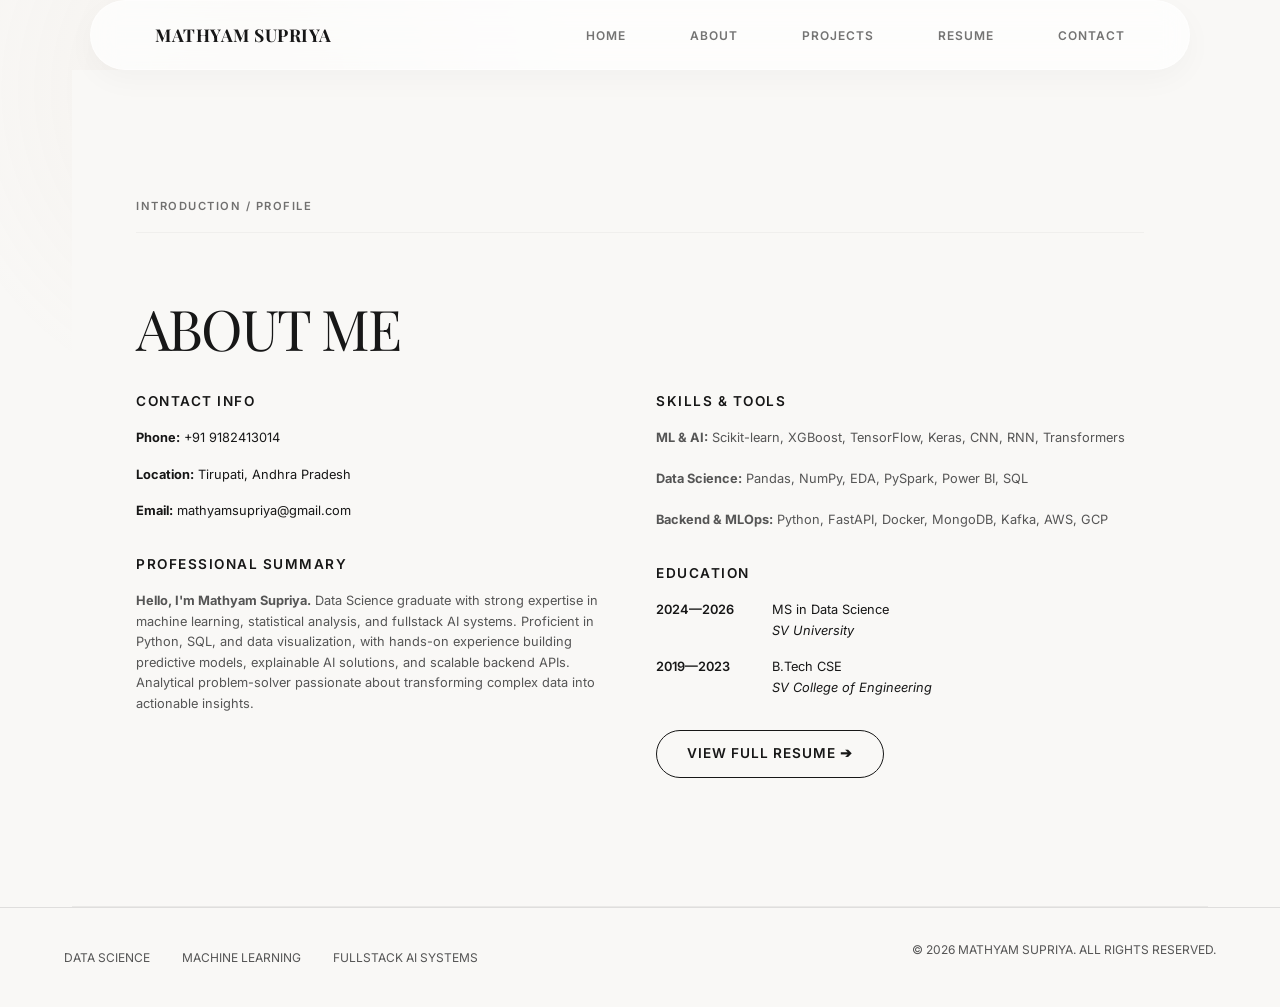
<file: pages/about.html>
<!DOCTYPE html>
<html lang="en">
<head>
    <meta charset="UTF-8">
    <meta name="viewport" content="width=device-width, initial-scale=1.0">
    <title>About | Mathyam Supriya</title>
    <link rel="stylesheet" href="/assets/css/main.css">
    <link rel="stylesheet" href="/assets/css/layout.css">
    <link rel="stylesheet" href="/assets/css/components.css">
    <link rel="stylesheet" href="/assets/css/responsive.css">
</head>
<body>

    <div id="header-placeholder"></div>

    <main class="portfolio-wrapper">
        <div class="spread">
            <section class="page">
                <header class="hero-header">
                    <span>Introduction / Profile</span>
                </header>
                
                <h2 class="mb-lg" style="position: relative; z-index: 20;">ABOUT ME</h2>
                
                <div class="grid-2">
                    <div>
                        <h3>Contact Info</h3>
                        <ul class="list-clean mb-md text-small">
                            <li><strong>Phone:</strong> +91 9182413014</li>
                            <li><strong>Location:</strong> Tirupati, Andhra Pradesh</li>
                            <li><strong>Email:</strong> mathyamsupriya@gmail.com</li>
                        </ul>
                        
                        <h3>Professional Summary</h3>
                        <p class="text-small">
                            <strong>Hello, I'm Mathyam Supriya.</strong> Data Science graduate with strong expertise in machine learning, statistical analysis, and fullstack AI systems. Proficient in Python, SQL, and data visualization, with hands-on experience building predictive models, explainable AI solutions, and scalable backend APIs. Analytical problem-solver passionate about transforming complex data into actionable insights.
                        </p>
                    </div>
                    <div>
                        <h3>Skills & Tools</h3>
                        <p class="text-small mb-md">
                            <strong>ML & AI:</strong> Scikit-learn, XGBoost, TensorFlow, Keras, CNN, RNN, Transformers<br><br>
                            <strong>Data Science:</strong> Pandas, NumPy, EDA, PySpark, Power BI, SQL<br><br>
                            <strong>Backend & MLOps:</strong> Python, FastAPI, Docker, MongoDB, Kafka, AWS, GCP
                        </p>
                        
                        <h3>Education</h3>
                        <dl class="text-small mb-md">
                            <div class="dl-row">
                                <dt>2024—2026</dt>
                                <dd>MS in Data Science<br><em>SV University</em></dd>
                            </div>
                            <div class="dl-row">
                                <dt>2019—2023</dt>
                                <dd>B.Tech CSE<br><em>SV College of Engineering</em></dd>
                            </div>
                        </dl>
                        
                        <div style="margin-top: 2rem;">
                            <a href="/pages/resume.html" class="btn">View Full Resume ➔</a>
                        </div>
                    </div>
                </div>
            </section>
        </div>
    </main>

    <div id="footer-placeholder"></div>
    <script src="/assets/js/main.js"></script>
</body>
</html>
</file>
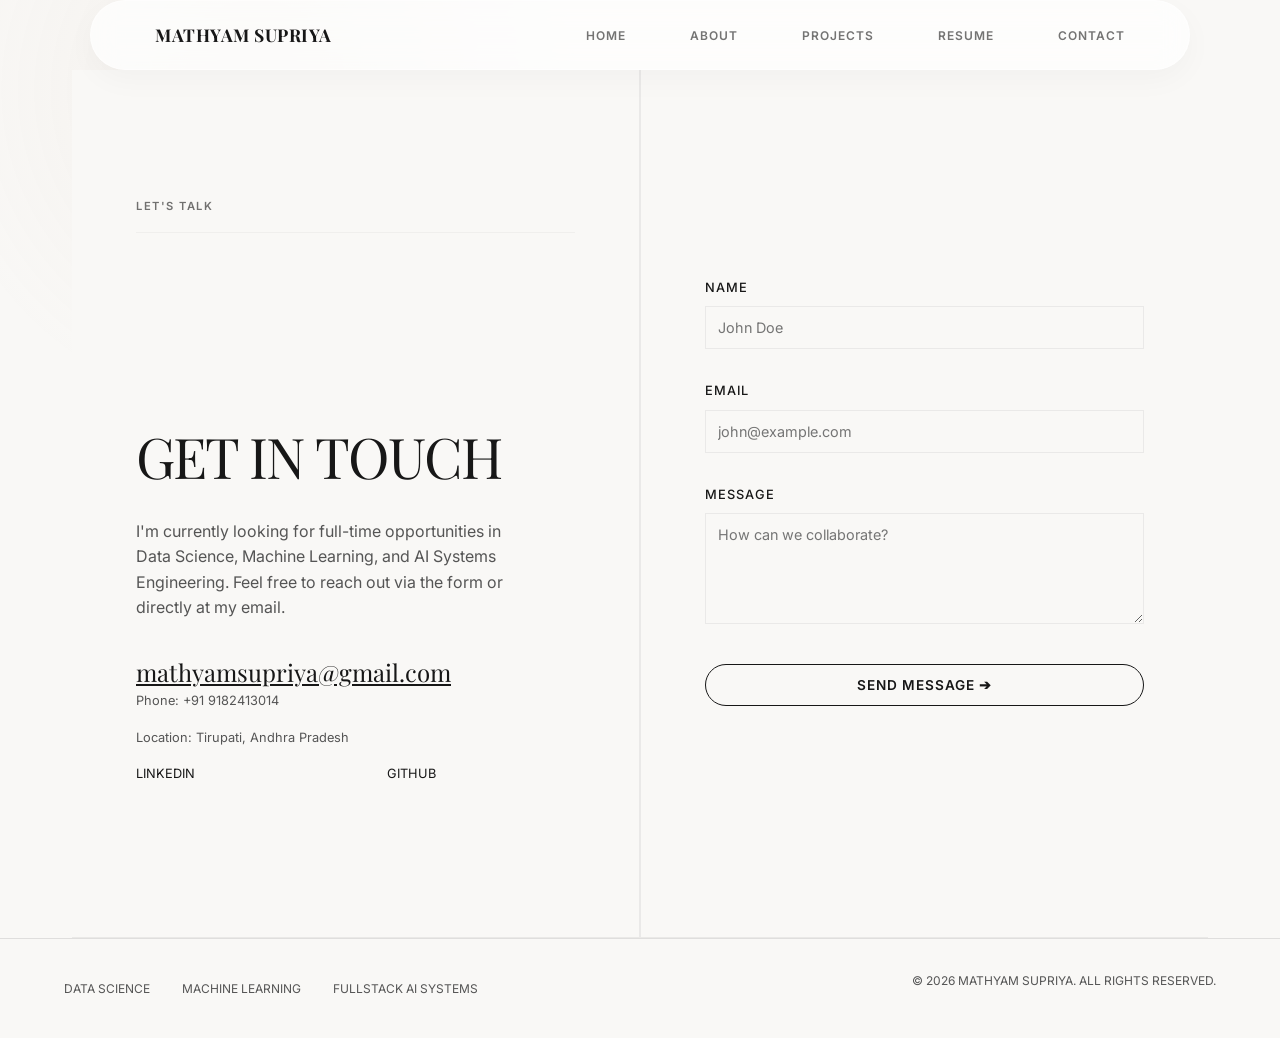
<file: pages/contact.html>
<!DOCTYPE html>
<html lang="en">
<head>
    <meta charset="UTF-8">
    <meta name="viewport" content="width=device-width, initial-scale=1.0">
    <title>Contact | Mathyam Supriya</title>
    <link rel="stylesheet" href="/assets/css/main.css">
    <link rel="stylesheet" href="/assets/css/layout.css">
    <link rel="stylesheet" href="/assets/css/components.css">
    <link rel="stylesheet" href="/assets/css/responsive.css">
</head>
<body>

    <div id="header-placeholder"></div>

    <main class="portfolio-wrapper">
        <div class="spread">
            <section class="page" style="flex: 1; border-right: 1px solid var(--color-border);">
                <header class="hero-header">
                    <span>Let's Talk</span>
                </header>
                
                <h2 class="mb-md mt-xl">GET IN TOUCH</h2>
                
                <p class="mb-lg" style="max-width: 400px; margin-bottom: 2rem;">
                    I'm currently looking for full-time opportunities in Data Science, Machine Learning, and AI Systems Engineering. Feel free to reach out via the form or directly at my email.
                </p>
                
                <div class="mb-lg" style="font-family: var(--font-serif); font-size: clamp(1.2rem, 2vw, 1.5rem);">
                    <a href="mailto:mathyamsupriya@gmail.com" style="text-decoration: underline;">mathyamsupriya@gmail.com</a>
                </div>

                <div class="mb-lg text-small">
                    <p>Phone: +91 9182413014</p>
                    <p>Location: Tirupati, Andhra Pradesh</p>
                </div>
                
                <ul class="list-clean list-flex-row" style="max-width: 300px; border: none; font-size: 0.8rem; font-family: var(--font-sans); text-transform: uppercase;">
                    <li><a href="https://linkedin.com">LinkedIn</a></li>
                    <li><a href="https://github.com">GitHub</a></li>
                </ul>
            </section>
            
            <section class="page" style="flex: 1;">
                <div style="max-width: 500px; margin: 0 auto; width: 100%; padding-top: 5rem;">
                    <form id="contactForm" class="contact-form">
                        <div class="form-group mb-md">
                            <label for="name" class="text-small text-uppercase">Name</label>
                            <input type="text" id="name" name="name" required class="form-control" placeholder="John Doe">
                        </div>
                        
                        <div class="form-group mb-md">
                            <label for="email" class="text-small text-uppercase">Email</label>
                            <input type="email" id="email" name="email" required class="form-control" placeholder="john@example.com">
                        </div>
                        
                        <div class="form-group mb-md">
                            <label for="message" class="text-small text-uppercase">Message</label>
                            <textarea id="message" name="message" required class="form-control" rows="5" placeholder="How can we collaborate?"></textarea>
                        </div>
                        
                        <button type="submit" class="btn w-100" id="submitBtn">Send Message ➔</button>
                        
                        <div id="formStatus" class="form-status mt-md text-small"></div>
                    </form>
                </div>
            </section>
        </div>
    </main>

    <div id="footer-placeholder"></div>
    <script src="/assets/js/main.js"></script>
    <script>
        document.getElementById('contactForm').addEventListener('submit', async (e) => {
            e.preventDefault();
            const btn = document.getElementById('submitBtn');
            const statusNode = document.getElementById('formStatus');
            const form = e.target;
            
            btn.textContent = 'Sending...';
            btn.disabled = true;
            statusNode.innerHTML = '';
            
            const payload = {
                name: form.name.value,
                email: form.email.value,
                message: form.message.value
            };
            
            try {
                const response = await fetch('/api/contact', {
                    method: 'POST',
                    headers: { 'Content-Type': 'application/json' },
                    body: JSON.stringify(payload)
                });
                
                const data = await response.json();
                
                if (response.ok) {
                    statusNode.innerHTML = `<span style="color: #2e7d32;">✔ ${data.message}</span>`;
                    form.reset();
                } else {
                    statusNode.innerHTML = `<span style="color: #c62828;">✖ ${data.error || 'Something went wrong.'}</span>`;
                }
            } catch (err) {
                statusNode.innerHTML = `<span style="color: #c62828;">✖ Connection error. Try again later.</span>`;
            } finally {
                btn.textContent = 'Send Message ➔';
                btn.disabled = false;
            }
        });
    </script>
</body>
</html>
</file>
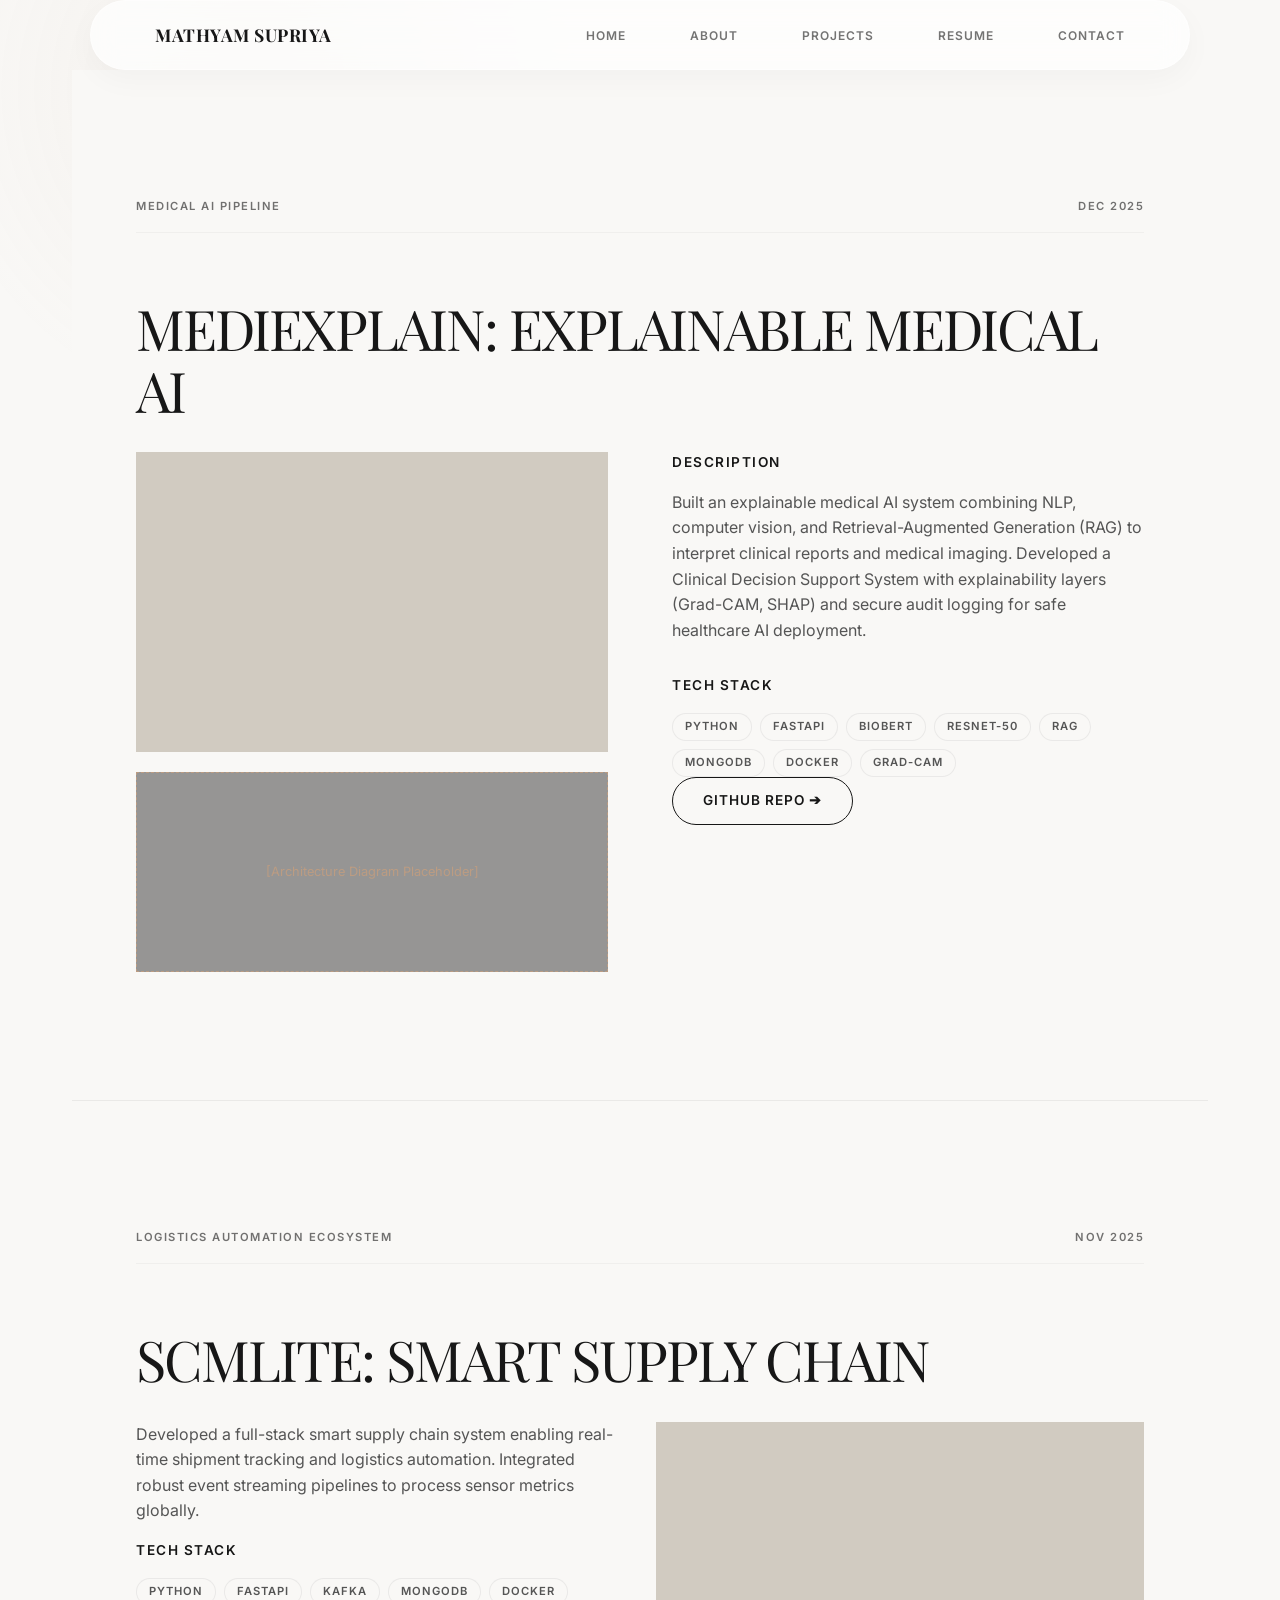
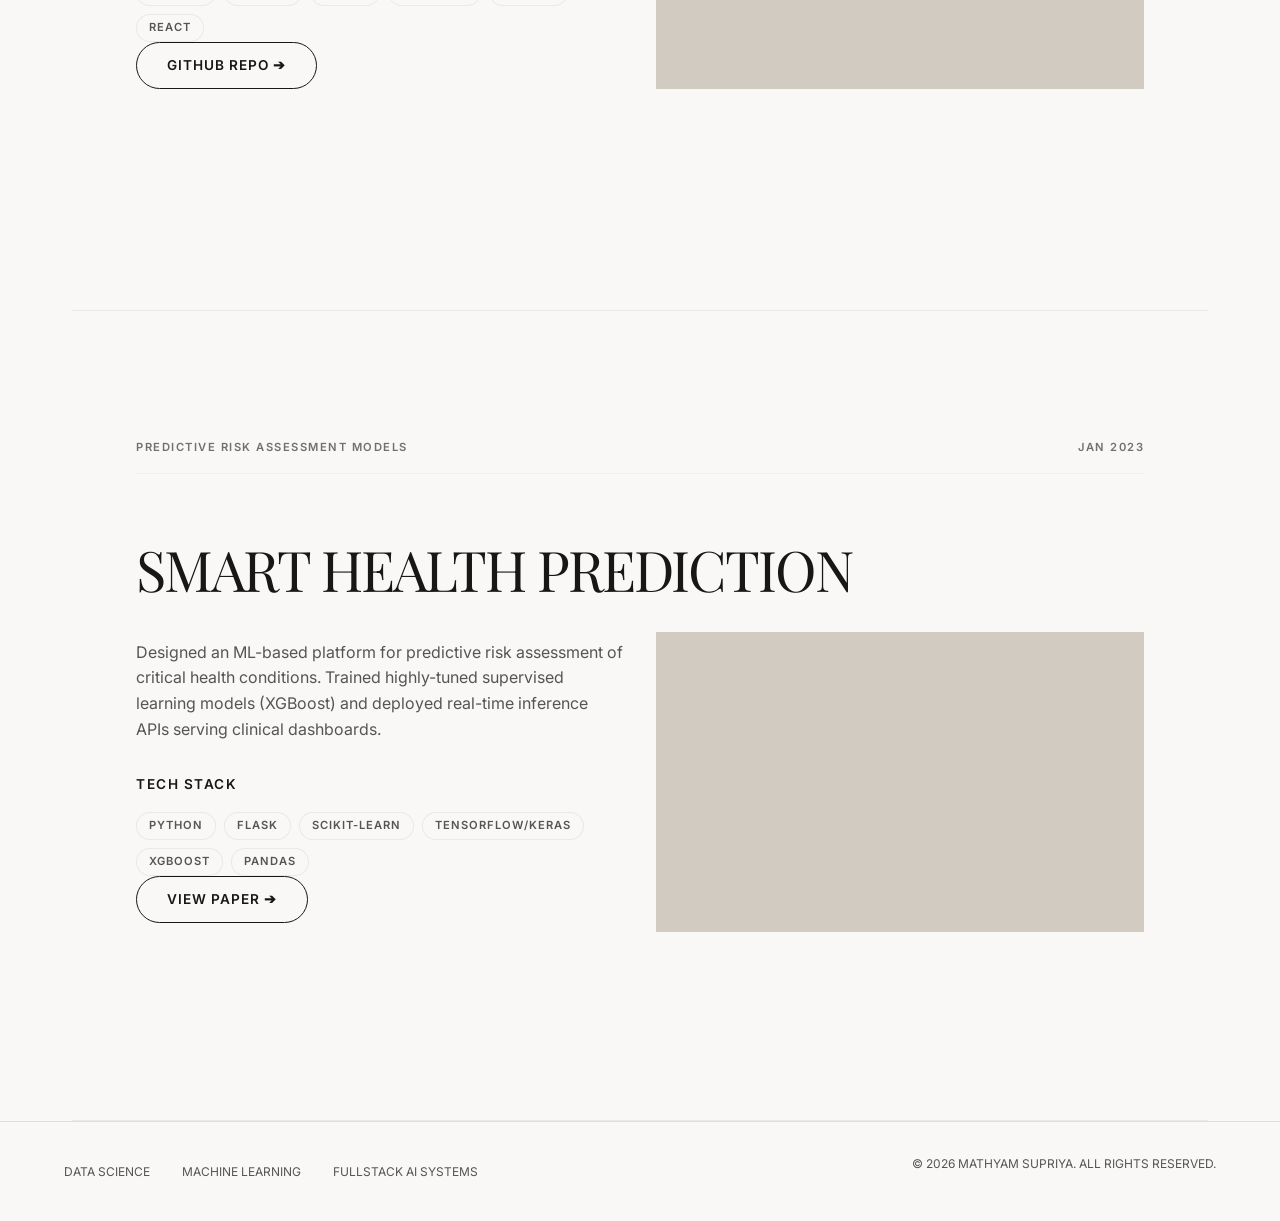
<file: pages/projects.html>
<!DOCTYPE html>
<html lang="en">
<head>
    <meta charset="UTF-8">
    <meta name="viewport" content="width=device-width, initial-scale=1.0">
    <title>Projects | Mathyam Supriya</title>
    <link rel="stylesheet" href="/assets/css/main.css">
    <link rel="stylesheet" href="/assets/css/layout.css">
    <link rel="stylesheet" href="/assets/css/components.css">
    <link rel="stylesheet" href="/assets/css/responsive.css">
</head>
<body>

    <div id="header-placeholder"></div>

    <main class="portfolio-wrapper">
        <div class="spread">
            <section class="page">
                <header class="hero-header">
                    <span>Medical AI Pipeline</span>
                    <span>Dec 2025</span>
                </header>
                
                <h2 class="mb-lg">MEDIEXPLAIN: EXPLAINABLE MEDICAL AI</h2>
                
                <div style="display: flex; gap: var(--spacing-lg); flex-wrap: wrap;">
                    <div style="flex: 1; min-width: 350px;">
                        <div class="image-placeholder" style="height: 300px; background-image: url('https://images.unsplash.com/photo-1576091160399-112ba8d25d1d?q=80&w=800&auto=format&fit=crop');"></div>
                        <div class="image-placeholder" style="height: 200px; margin-top: 20px; background: rgba(0,0,0,0.4); display: flex; align-items: center; justify-content: center; border: 1px dashed var(--color-accent);">
                            <span class="text-small" style="color: var(--color-accent);">[Architecture Diagram Placeholder]</span>
                        </div>
                    </div>
                    <div style="flex: 1; min-width: 350px;">
                        <h3>Description</h3>
                        <p class="mb-md">Built an explainable medical AI system combining NLP, computer vision, and Retrieval-Augmented Generation (RAG) to interpret clinical reports and medical imaging. Developed a Clinical Decision Support System with explainability layers (Grad-CAM, SHAP) and secure audit logging for safe healthcare AI deployment.</p>
                        
                        <h3 class="mt-lg">Tech Stack</h3>
                        <div class="badge-container mb-lg">
                            <span class="badge">Python</span>
                            <span class="badge">FastAPI</span>
                            <span class="badge">BioBERT</span>
                            <span class="badge">ResNet-50</span>
                            <span class="badge">RAG</span>
                            <span class="badge">MongoDB</span>
                            <span class="badge">Docker</span>
                            <span class="badge">Grad-CAM</span>
                        </div>

                        <div style="display: flex; gap: 15px;">
                            <a href="https://github.com/Suppu1007/MediExplain" target="_blank" class="btn">GitHub Repo ➔</a>
                        </div>
                    </div>
                </div>
            </section>
        </div>
        
        <div class="spread">
            <section class="page">
                <header class="hero-header">
                    <span>Logistics Automation Ecosystem</span>
                    <span>Nov 2025</span>
                </header>
                <h2 class="mb-md">SCMLITE: SMART SUPPLY CHAIN</h2>
                
                <div class="grid-2">
                    <div>
                        <p class="mb-sm">Developed a full-stack smart supply chain system enabling real-time shipment tracking and logistics automation. Integrated robust event streaming pipelines to process sensor metrics globally.</p>
                        
                        <h3 class="mt-lg">Tech Stack</h3>
                        <div class="badge-container mb-lg">
                            <span class="badge">Python</span>
                            <span class="badge">FastAPI</span>
                            <span class="badge">Kafka</span>
                            <span class="badge">MongoDB</span>
                            <span class="badge">Docker</span>
                            <span class="badge">React</span>
                        </div>
                        
                        <div style="display: flex; gap: 15px;">
                            <a href="https://github.com/Suppu1007/SCMLite" target="_blank" class="btn">GitHub Repo ➔</a>
                        </div>
                    </div>
                    <div>
                        <div class="image-placeholder" style="height: 100%; min-height: 250px; background-image: url('https://images.unsplash.com/photo-1586528116311-ad8ed7c82631?q=80&w=800&auto=format&fit=crop');"></div>
                    </div>
                </div>
            </section>
        </div>

        <div class="spread">
            <section class="page">
                <header class="hero-header">
                    <span>Predictive Risk Assessment Models</span>
                    <span>Jan 2023</span>
                </header>
                <h2 class="mb-md">SMART HEALTH PREDICTION</h2>
                <div class="grid-2">
                    <div style="display: flex; flex-direction: column; justify-content: center;">
                        <p class="mb-md">Designed an ML-based platform for predictive risk assessment of critical health conditions. Trained highly-tuned supervised learning models (XGBoost) and deployed real-time inference APIs serving clinical dashboards.</p>
                        
                        <h3 class="mt-md">Tech Stack</h3>
                        <div class="badge-container mb-lg">
                            <span class="badge">Python</span>
                            <span class="badge">Flask</span>
                            <span class="badge">Scikit-learn</span>
                            <span class="badge">TensorFlow/Keras</span>
                            <span class="badge">XGBoost</span>
                            <span class="badge">Pandas</span>
                        </div>
                        
                        <div>
                            <a href="#" class="btn">View Paper ➔</a>
                        </div>
                    </div>
                    <div>
                        <div class="image-placeholder" style="height: 100%; min-height: 300px; background-image: url('https://images.unsplash.com/photo-1530497610245-94d3c16cda28?q=80&w=800&auto=format&fit=crop');"></div>
                    </div>
                </div>
            </section>
        </div>
    </main>

    <div id="footer-placeholder"></div>
    <script src="/assets/js/main.js"></script>
</body>
</html>
</file>
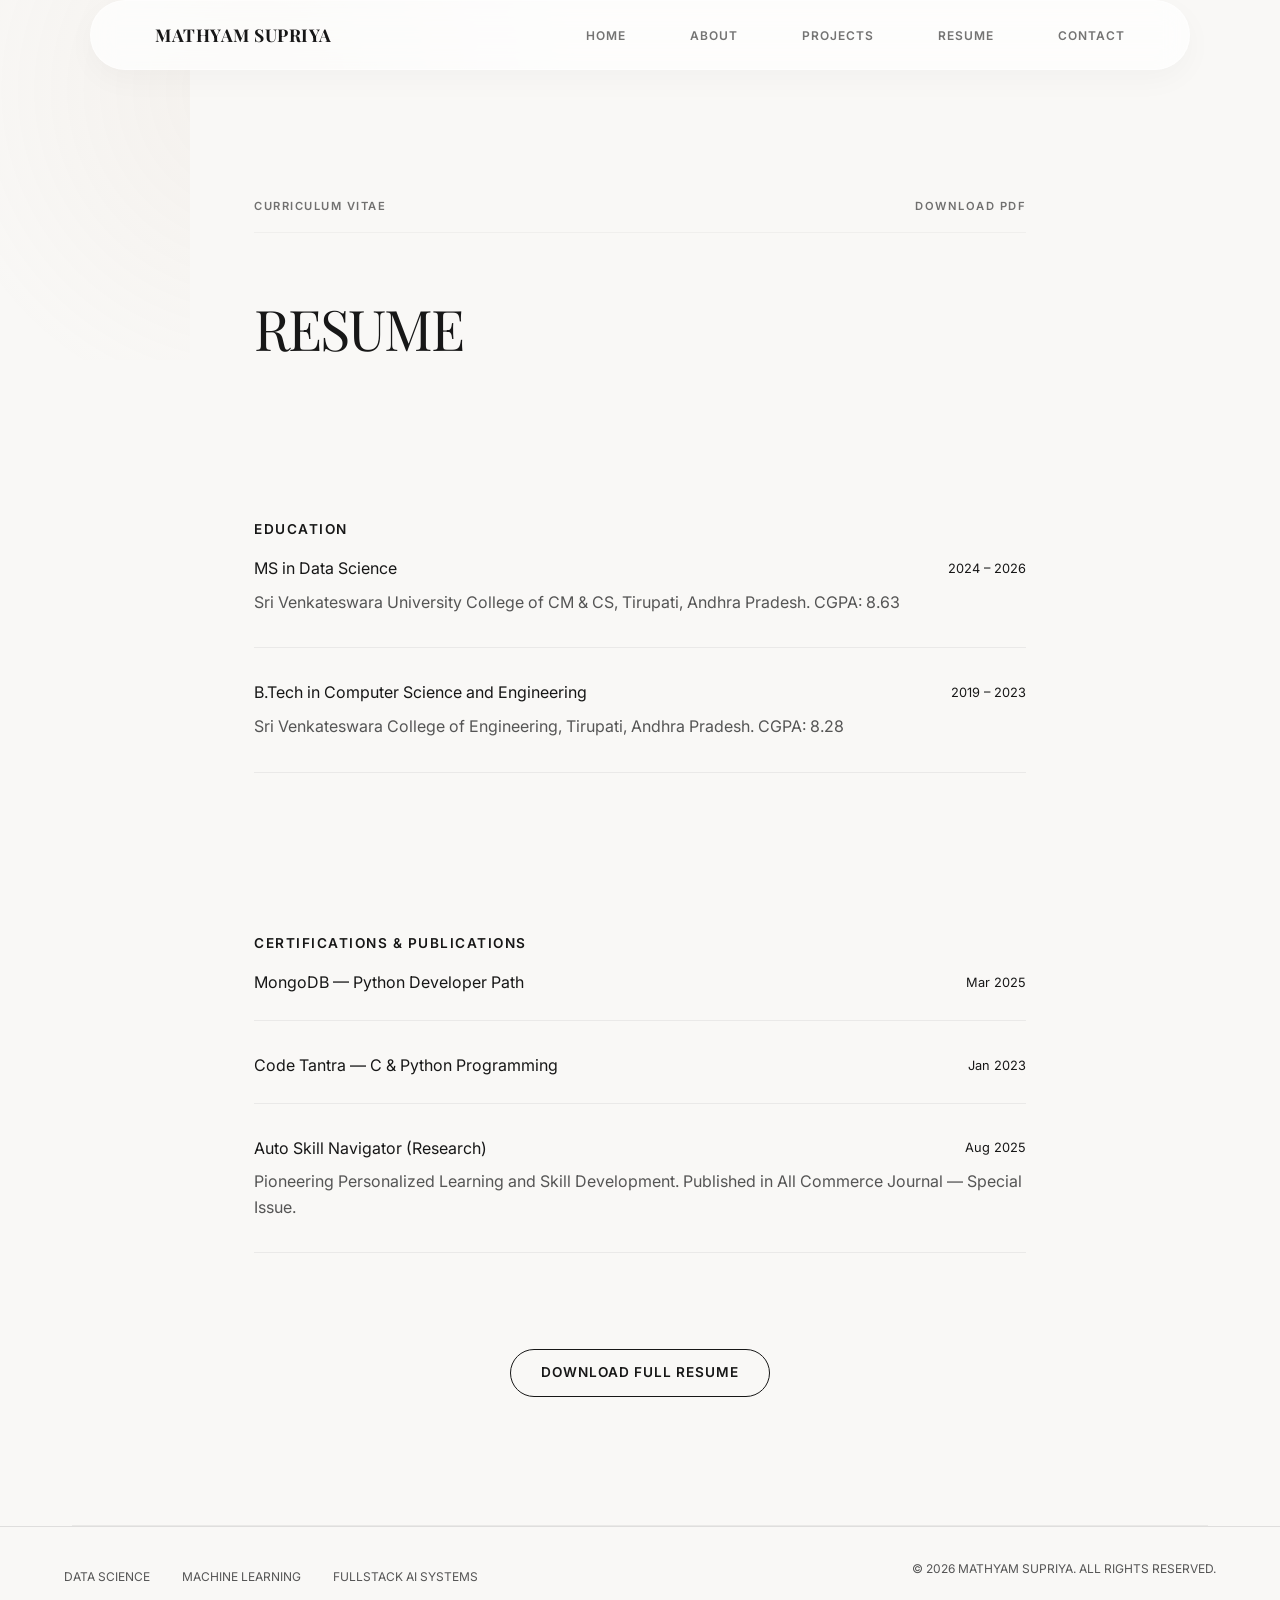
<file: pages/resume.html>
<!DOCTYPE html>
<html lang="en">
<head>
    <meta charset="UTF-8">
    <meta name="viewport" content="width=device-width, initial-scale=1.0">
    <title>Resume | Mathyam Supriya</title>
    <link rel="stylesheet" href="/assets/css/main.css">
    <link rel="stylesheet" href="/assets/css/layout.css">
    <link rel="stylesheet" href="/assets/css/components.css">
    <link rel="stylesheet" href="/assets/css/responsive.css">
</head>
<body>

    <div id="header-placeholder"></div>

    <main class="portfolio-wrapper">
        <div class="spread">
            <section class="page" style="margin: 0 auto; max-width: 900px; border: none;">
                <header class="hero-header">
                    <span>Curriculum Vitae</span>
                    <span>Download PDF</span>
                </header>
                
                <h2 class="mb-lg">RESUME</h2>
                
                <h3 class="mt-xl">Education</h3>
                <div class="mb-lg">
                    <div style="margin-bottom: var(--spacing-md); border-bottom: 1px solid var(--color-border); padding-bottom: var(--spacing-sm);">
                        <div class="list-flex-row" style="border: none;">
                            <h4 class="font-sans">MS in Data Science</h4>
                            <span class="text-small">2024 – 2026</span>
                        </div>
                        <p>Sri Venkateswara University College of CM & CS, Tirupati, Andhra Pradesh. CGPA: 8.63</p>
                    </div>
                    
                    <div style="margin-bottom: var(--spacing-md); border-bottom: 1px solid var(--color-border); padding-bottom: var(--spacing-sm);">
                        <div class="list-flex-row" style="border: none;">
                            <h4 class="font-sans">B.Tech in Computer Science and Engineering</h4>
                            <span class="text-small">2019 – 2023</span>
                        </div>
                        <p>Sri Venkateswara College of Engineering, Tirupati, Andhra Pradesh. CGPA: 8.28</p>
                    </div>
                </div>

                <h3 class="mt-xl">Certifications & Publications</h3>
                <div class="mb-lg">
                    <div style="margin-bottom: var(--spacing-md); border-bottom: 1px solid var(--color-border); padding-bottom: var(--spacing-sm);">
                        <div class="list-flex-row" style="border: none;">
                            <h4 class="font-sans">MongoDB — Python Developer Path</h4>
                            <span class="text-small">Mar 2025</span>
                        </div>
                    </div>
                    <div style="margin-bottom: var(--spacing-md); border-bottom: 1px solid var(--color-border); padding-bottom: var(--spacing-sm);">
                        <div class="list-flex-row" style="border: none;">
                            <h4 class="font-sans">Code Tantra — C & Python Programming</h4>
                            <span class="text-small">Jan 2023</span>
                        </div>
                    </div>
                    <div style="margin-bottom: var(--spacing-md); border-bottom: 1px solid var(--color-border); padding-bottom: var(--spacing-sm);">
                        <div class="list-flex-row" style="border: none;">
                            <h4 class="font-sans">Auto Skill Navigator (Research)</h4>
                            <span class="text-small">Aug 2025</span>
                        </div>
                        <p>Pioneering Personalized Learning and Skill Development. Published in All Commerce Journal — Special Issue.</p>
                    </div>
                </div>

                <div style="text-align: center; margin-top: var(--spacing-lg);">
                    <a href="/assets/docs/Resume_updated-3.pdf" class="btn" target="_blank">Download Full Resume</a>
                </div>
            </section>
        </div>
    </main>

    <div id="footer-placeholder"></div>
    <script src="/assets/js/main.js"></script>
</body>
</html>
</file>
<file: assets/css/main.css>
/* 
   assets/css/main.css
   Core CSS Variables, Typography, and Resets 
*/

:root {
    /* Color Palette derived from the provided image */
    --color-bg-page: #f9f8f6;       /* Elegant unified light beige background */
    --color-paper: #f9f8f6;         /* Unified seamlessly */
    --color-text-primary: #171717;  /* High contrast dark for text */
    --color-text-secondary: #555555;/* Subtle grey for smaller text */
    --color-accent: #bc9c82;        /* Subtle warm accent color */
    --color-border: rgba(0,0,0,0.06); /* Very subtle borders */
    
    /* Typography */
    --font-serif: 'Playfair Display', serif;
    --font-sans: 'Inter', sans-serif;
    
    /* Spacing System */
    --spacing-xs: 0.5rem;
    --spacing-sm: 1rem;
    --spacing-md: 2rem;
    --spacing-lg: 4rem;
    --spacing-xl: 8rem;
}

/* Reset */
* {
    box-sizing: border-box;
    margin: 0;
    padding: 0;
}

body {
    background-color: var(--color-bg-page);
    color: var(--color-text-primary);
    font-family: var(--font-sans);
    line-height: 1.6;
    font-size: 16px;
    -webkit-font-smoothing: antialiased;
    position: relative;
    overflow-x: hidden;
}

body::before {
    content: '';
    position: fixed;
    top: -20%;
    left: -10%;
    width: 60%;
    height: 60%;
    background: radial-gradient(circle, rgba(188, 156, 130, 0.08) 0%, transparent 70%);
    z-index: -1;
    pointer-events: none;
}

/* Typography Classes & Element base styles */
h1, h2, h3, h4, h5, h6 {
    font-family: var(--font-serif);
    font-weight: 400;
    color: var(--color-text-primary);
}

h1 {
    font-size: clamp(3rem, 10vw, 5rem);
    letter-spacing: -3px;
    line-height: 1.05;
    margin-bottom: var(--spacing-md);
}

h2 {
    font-size: clamp(2.5rem, 6vw, 3.5rem);
    letter-spacing: -2px;
    line-height: 1.1;
    margin-bottom: var(--spacing-md);
}

h3 {
    font-family: var(--font-sans);
    font-size: 0.85rem;
    text-transform: uppercase;
    letter-spacing: 1.5px;
    font-weight: 600;
    margin-bottom: var(--spacing-sm);
}

p {
    color: var(--color-text-secondary);
    margin-bottom: var(--spacing-sm);
}

a {
    color: var(--color-text-primary);
    text-decoration: none;
    transition: color 0.3s ease;
}

a:hover {
    color: var(--color-accent);
}

.text-small {
    font-size: 0.8rem;
}

.text-uppercase {
    text-transform: uppercase;
    letter-spacing: 1px;
}

.font-sans {
    font-family: var(--font-sans);
}

.font-serif {
    font-family: var(--font-serif);
}

/* Utilities */
.mb-sm { margin-bottom: var(--spacing-sm); }
.mb-md { margin-bottom: var(--spacing-md); }
.mt-xl { margin-top: var(--spacing-xl); }
.py-lg { padding-top: var(--spacing-lg); padding-bottom: var(--spacing-lg); }
.text-center { text-align: center; }
.w-full { width: 100%; }

.opacity-70 { opacity: 0.7; }
html { scroll-behavior: smooth; }
</file>
<file: assets/css/layout.css>
/* 
   assets/css/layout.css
   Grid, navbar, sections, page containers
*/

/* Main wrapper that centers the content */
.portfolio-wrapper {
    max-width: 1200px;
    margin: 0 auto;
    padding: 0 var(--spacing-md);
}

.section {
    padding: clamp(5rem, 12vw, 10rem) 0; /* Premium generous spacing */
    width: 100%;
    scroll-margin-top: 100px; /* Offset for sticky navbar */
}

/* Magazine Spread Layout */
.spread {
    display: flex;
    width: 100%;
    min-height: 90vh;
    border-bottom: 1px solid var(--color-border);
}

.page {
    flex: 1;
    position: relative;
    padding: var(--spacing-xl) var(--spacing-lg);
    display: flex;
    flex-direction: column;
    background-color: var(--color-paper);
}

.page + .page {
    border-left: 1px solid var(--color-border);
}

.hero-header {
    display: flex;
    justify-content: space-between;
    padding-bottom: var(--spacing-sm);
    border-bottom: 1px solid var(--color-border);
    margin-bottom: var(--spacing-lg);
    font-size: 0.7rem;
    text-transform: uppercase;
    letter-spacing: 1.5px;
    opacity: 0.6;
    font-weight: 600;
}

/* Navbar styling */
.navbar {
    position: sticky;
    top: 20px;
    margin: 0 auto;
    width: calc(100% - 40px);
    max-width: 1100px;
    height: 70px;
    background: rgba(255, 255, 255, 0.7);
    backdrop-filter: blur(15px);
    -webkit-backdrop-filter: blur(15px);
    display: flex;
    align-items: center;
    justify-content: space-between;
    padding: 0 var(--spacing-lg);
    z-index: 1000;
    border-radius: 100px; /* Pill shape */
    border: 1px solid rgba(255,255,255,0.4);
    box-shadow: 0 10px 30px rgba(0,0,0,0.03);
}

.nav-brand a {
    font-family: var(--font-serif);
    font-weight: 700;
    letter-spacing: 0.5px;
    font-size: 1.1rem;
    color: var(--color-text-primary);
}

.nav-links {
    list-style: none;
    display: flex;
    gap: var(--spacing-lg);
}

.nav-links a {
    font-size: 0.75rem;
    text-transform: uppercase;
    font-weight: 600;
    letter-spacing: 1px;
    opacity: 0.6;
    transition: all 0.3s ease;
    color: var(--color-text-primary);
}

.nav-links a:hover {
    opacity: 1;
    color: var(--color-accent);
}

/* Scroll reveal classes */
.reveal-hidden {
    opacity: 0;
    transform: translateY(30px);
    transition: all 1s cubic-bezier(0.4, 0, 0.2, 1);
}

.reveal-active {
    opacity: 1;
    transform: translateY(0);
}

/* Footer styling injected from components/footer.html */
.site-footer {
    padding: var(--spacing-md) var(--spacing-lg);
    border-top: 1px solid rgba(0,0,0,0.1);
    font-family: var(--font-sans);
    font-size: 0.75rem;
    text-transform: uppercase;
    color: var(--color-text-secondary);
}

.footer-content {
    display: flex;
    justify-content: space-between;
    align-items: center;
}

.footer-brand {
    display: flex;
    gap: var(--spacing-md);
}

/* Grid splits */
.grid-2 {
    display: grid;
    grid-template-columns: 1fr 1fr;
    gap: var(--spacing-md);
}
</file>
<file: assets/css/components.css>
/* 
   assets/css/components.css
   Cards, buttons, images, lists, placeholders
*/

/* Buttons */
.btn {
    display: inline-block;
    padding: 12px 30px;
    border: 1px solid var(--color-text-primary);
    background: transparent;
    color: var(--color-text-primary);
    font-family: var(--font-sans);
    font-size: 0.85rem;
    text-transform: uppercase;
    font-weight: 600;
    letter-spacing: 1px;
    cursor: pointer;
    transition: all 0.3s cubic-bezier(0.4, 0, 0.2, 1);
    border-radius: 50px; /* Pill shape from pattern */
}

.btn:hover {
    transform: translateY(-3px);
    box-shadow: 0 10px 20px rgba(0,0,0,0.1);
}

.btn-primary {
    background: var(--color-text-primary);
    color: white;
}

.btn-gradient {
    background: linear-gradient(135deg, #a855f7 0%, #f97316 100%);
    color: white;
    border: none;
}

.btn-gradient:hover {
    box-shadow: 0 15px 30px rgba(168, 85, 247, 0.3);
}

.btn-white {
    background: white;
    color: var(--color-text-primary);
    border: 1px solid var(--color-border);
}

/* Image blocks */
.image-placeholder {
    width: 100%;
    height: 100%;
    background-color: #d1cbc1; /* Neutral default */
    background-position: center;
    background-size: cover;
    background-repeat: no-repeat;
}

/* Specialized image sizes */
.img-hero {
    /* Set specific image or placeholder */
    background-image: url('https://images.unsplash.com/photo-1615397323214-411bd0316e6d?q=80&w=800&auto=format&fit=crop');
}

.img-profile {
    position: absolute;
    top: 0;
    right: 0;
    width: 250px;
    height: 320px;
    z-index: 10;
    background-image: url('https://images.unsplash.com/photo-1544005313-94ddf0286df2?q=80&w=400&auto=format&fit=crop');
}

/* Lists styling specific to the design */
.list-clean {
    list-style: none;
}

.list-clean li {
    margin-bottom: var(--spacing-sm);
}

.list-flex-row {
    display: flex;
    align-items: center;
    justify-content: space-between;
    border-bottom: 1px solid var(--color-border);
    padding-bottom: var(--spacing-xs);
}

/* Definition lists for experience etc */
.dl-row {
    display: flex;
    gap: var(--spacing-sm);
    margin-bottom: var(--spacing-sm);
}
.dl-row dt {
    font-weight: 600;
    min-width: 100px;
}

/* TOC specific components */
.toc-item {
    display: flex;
    justify-content: space-between;
    align-items: flex-start;
    padding: var(--spacing-sm) 0;
    border-bottom: 1px solid transparent;
}

.toc-number {
    font-family: var(--font-serif);
    font-size: 2rem;
    opacity: 0.5;
}

.toc-item h4 {
    margin-bottom: 0.2rem;
}

.toc-item p {
    font-size: 0.85rem;
    max-width: 280px;
}

/* Modern Card Pattern from Image */
.card-grid {
    display: grid;
    grid-template-columns: repeat(auto-fit, minmax(280px, 1fr));
    gap: var(--spacing-md);
    margin-top: var(--spacing-lg);
}

.service-card {
    background: rgba(255, 255, 255, 0.03);
    border: 1px solid var(--color-border);
    padding: var(--spacing-md);
    border-radius: 12px;
    transition: all 0.3s ease;
    text-align: left;
}

.service-card:hover {
    border-color: var(--color-accent);
    background: white;
    box-shadow: 0 10px 30px rgba(0,0,0,0.04);
}

.service-card .icon-wrap {
    width: 60px;
    height: 60px;
    background: var(--color-paper);
    border-radius: 12px;
    display: flex;
    align-items: center;
    justify-content: center;
    margin-bottom: var(--spacing-sm);
}

.project-card {
    background: white;
    border: 1px solid var(--color-border);
    border-radius: 16px;
    overflow: hidden;
    transition: all 0.3s ease;
}

.project-card:hover {
    transform: translateY(-5px);
    box-shadow: 0 20px 40px rgba(0,0,0,0.06);
}

.project-card .img-wrap {
    position: relative;
    width: 100%;
    aspect-ratio: 16/10;
    overflow: hidden;
    background: var(--color-paper);
}

.project-card .content-wrap {
    padding: var(--spacing-md);
}

.badge-container {
    display: flex;
    flex-wrap: wrap;
    gap: 8px;
}

.badge {
    display: inline-block;
    padding: 4px 12px;
    background: var(--color-paper);
    color: var(--color-text-secondary);
    border: 1px solid var(--color-border);
    border-radius: 50px;
    font-size: 0.7rem;
    text-transform: uppercase;
    font-weight: 600;
    letter-spacing: 1px;
}

/* Form styling */
.form-group label {
    display: block;
    margin-bottom: var(--spacing-xs);
    font-weight: 500;
}

.form-control {
    width: 100%;
    padding: 12px;
    border: 1px solid var(--color-border);
    background-color: transparent;
    font-family: var(--font-sans);
    font-size: 0.9rem;
    color: var(--color-text-primary);
    transition: border-color 0.3s ease;
}

.form-control:focus {
    outline: none;
    border-color: var(--color-text-primary);
}

.w-100 {
    width: 100%;
}

.form-status {
    text-align: center;
    min-height: 20px;
}
</file>
<file: assets/css/responsive.css>
/* Magazine Spread Responsiveness */
@media (max-width: 1024px) {
    .spread {
        flex-direction: column;
        min-height: auto;
    }

    .page {
        padding: var(--spacing-xl) var(--spacing-md);
    }

    .page + .page {
        border-left: none;
        border-top: 1px solid var(--color-border);
    }
}

@media (max-width: 768px) {
    .section {
        padding: 0; /* Sections are full-bleed spreads now */
    }

    h1 {
        font-size: clamp(3rem, 15vw, 5rem);
        line-height: 1;
    }

    h2 {
        font-size: 1.8rem;
    }

    .navbar {
        height: auto;
        padding: var(--spacing-sm);
        flex-direction: column;
        border-radius: 20px;
        top: 10px;
    }

    .nav-links {
        gap: var(--spacing-sm);
        margin-top: 10px;
        flex-wrap: wrap;
        justify-content: center;
    }

    .hero-header {
        font-size: 0.6rem;
    }
}

@media (max-width: 480px) {
    h1 {
        font-size: 3.5rem;
    }
    
    .nav-links a {
        font-size: 0.65rem;
    }
}
</file>
